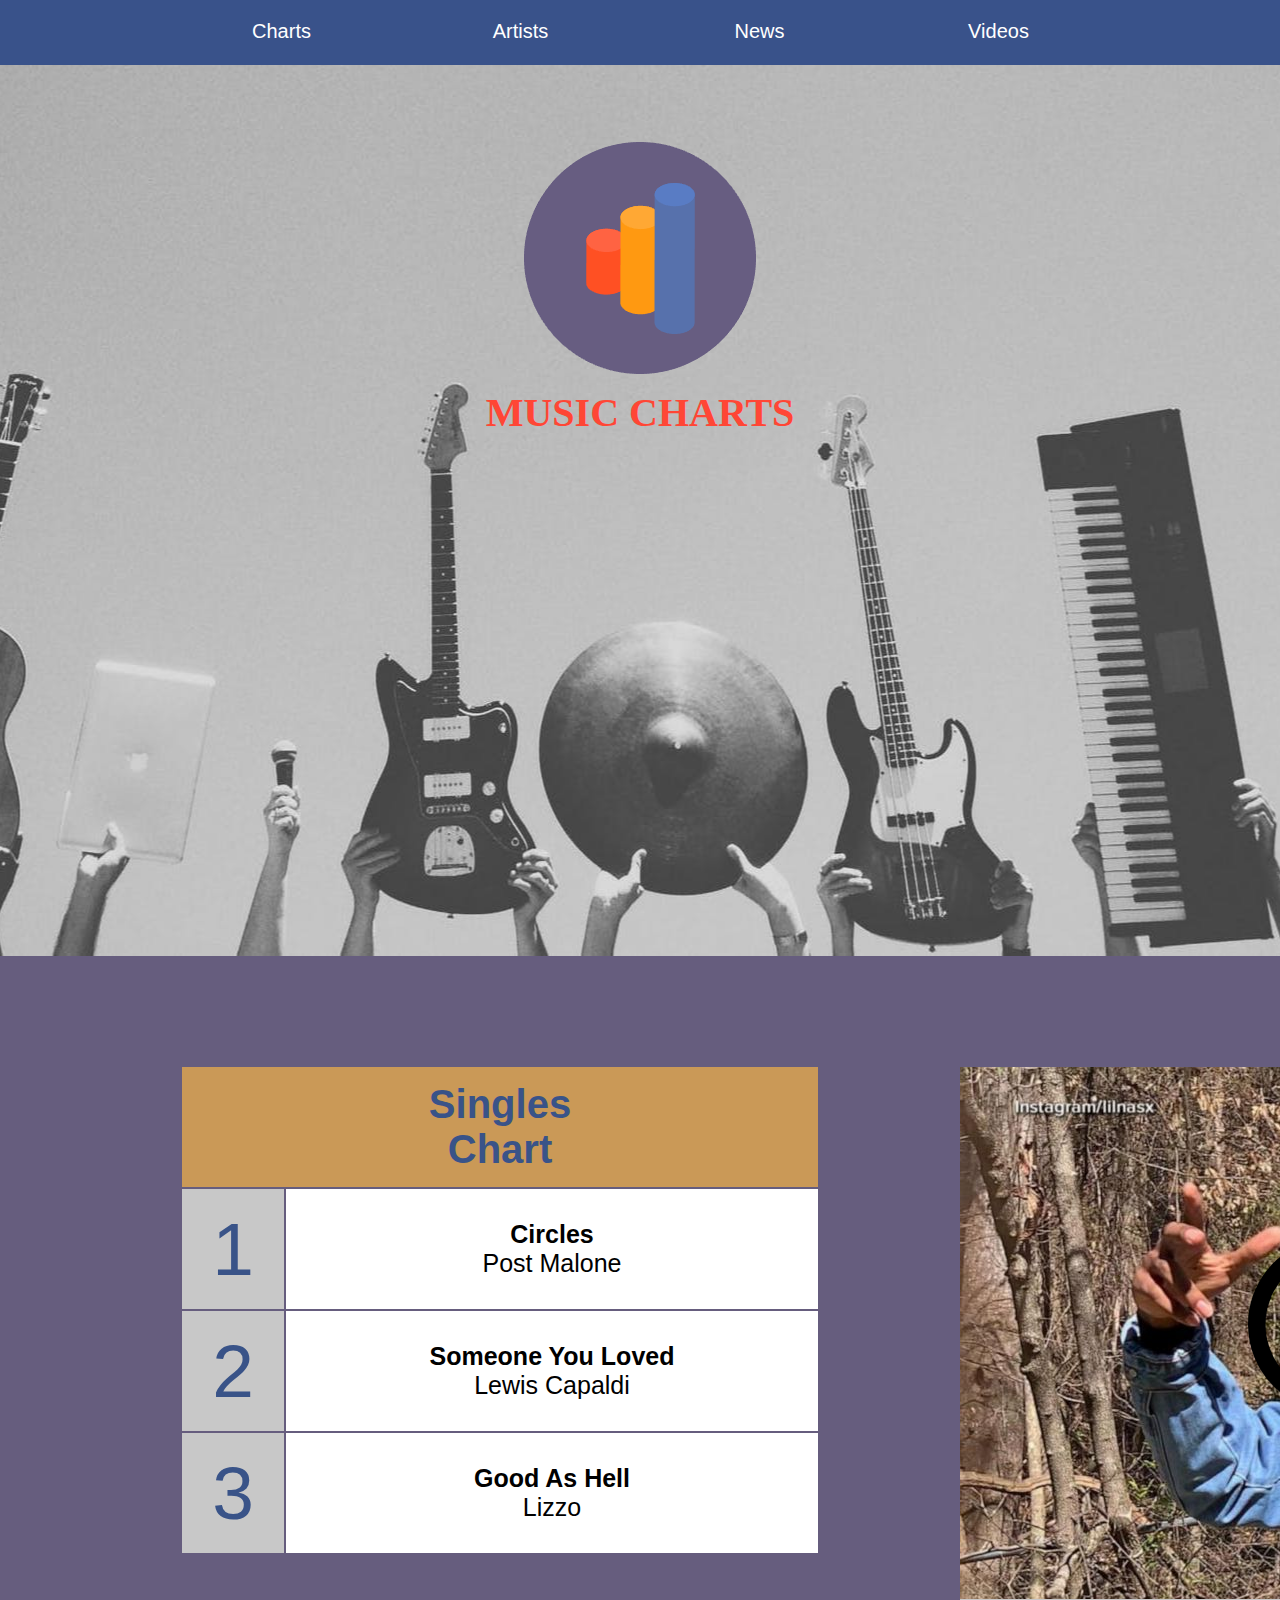
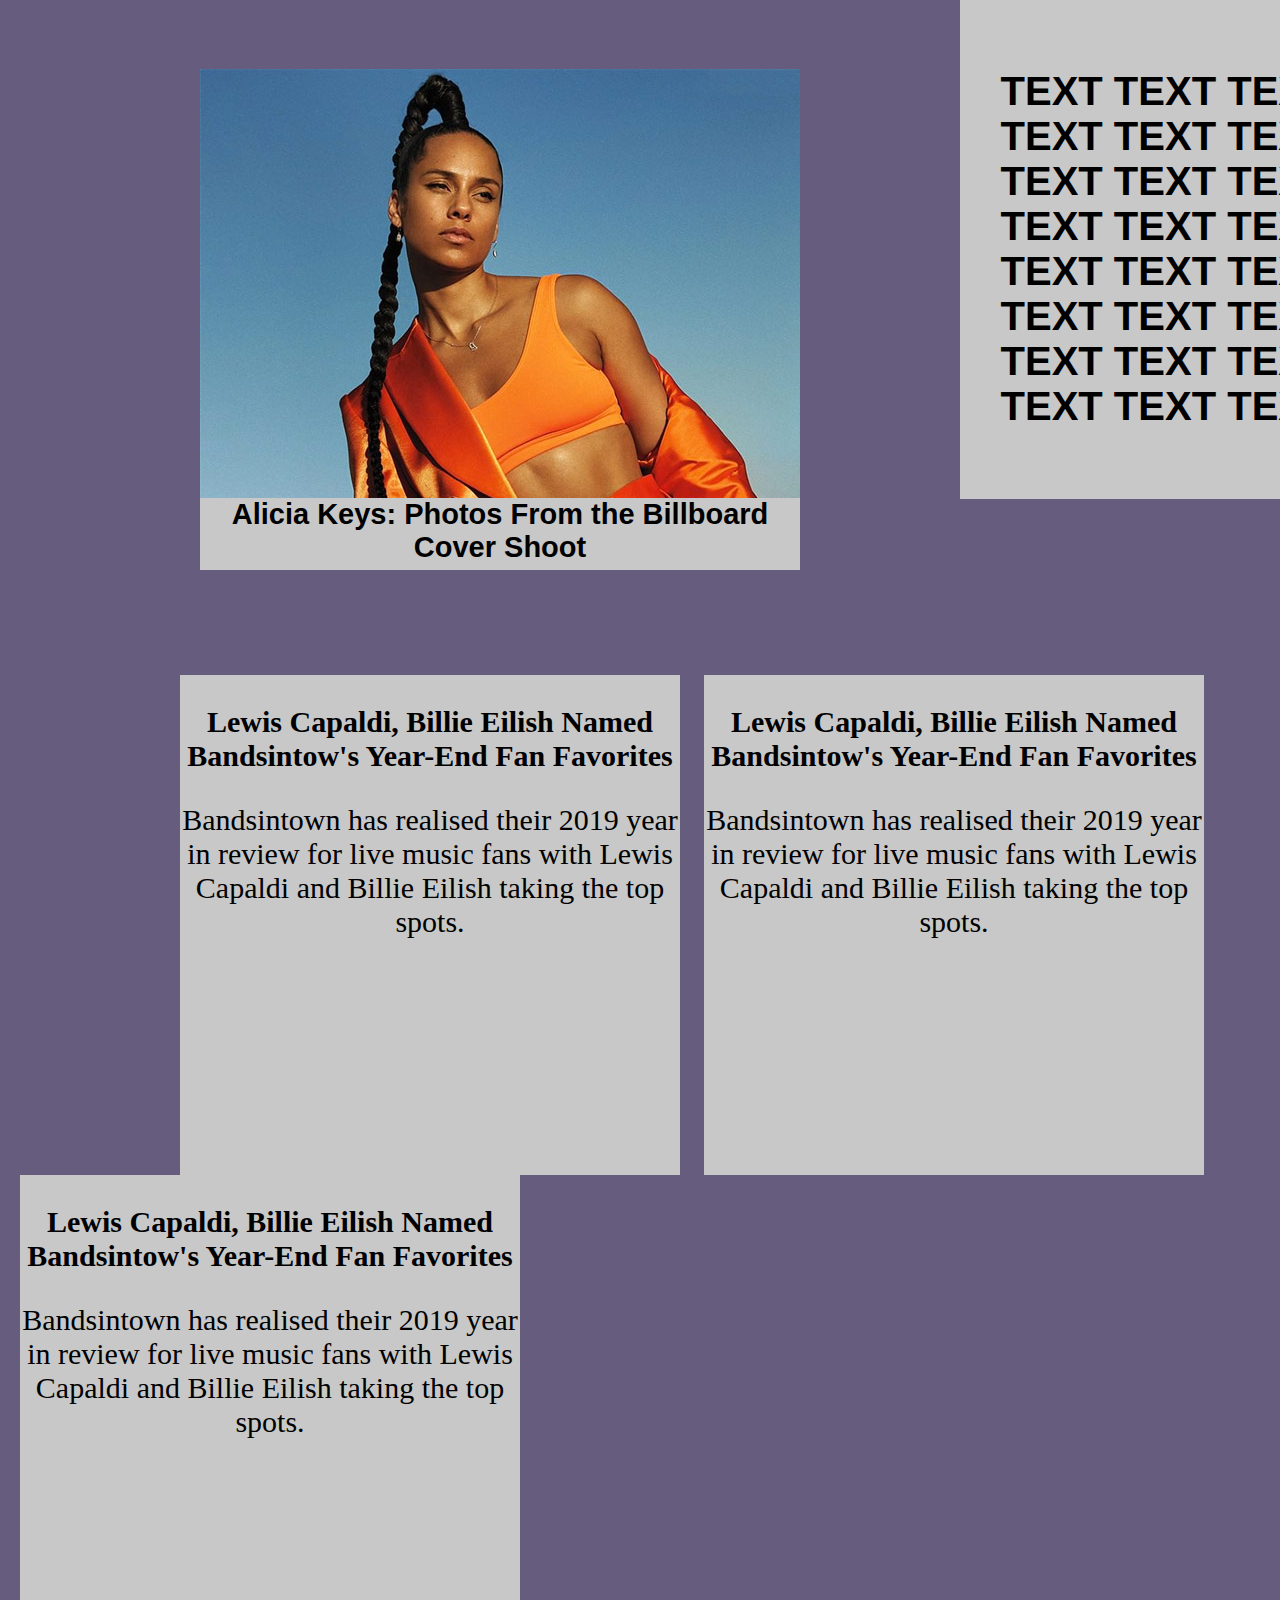
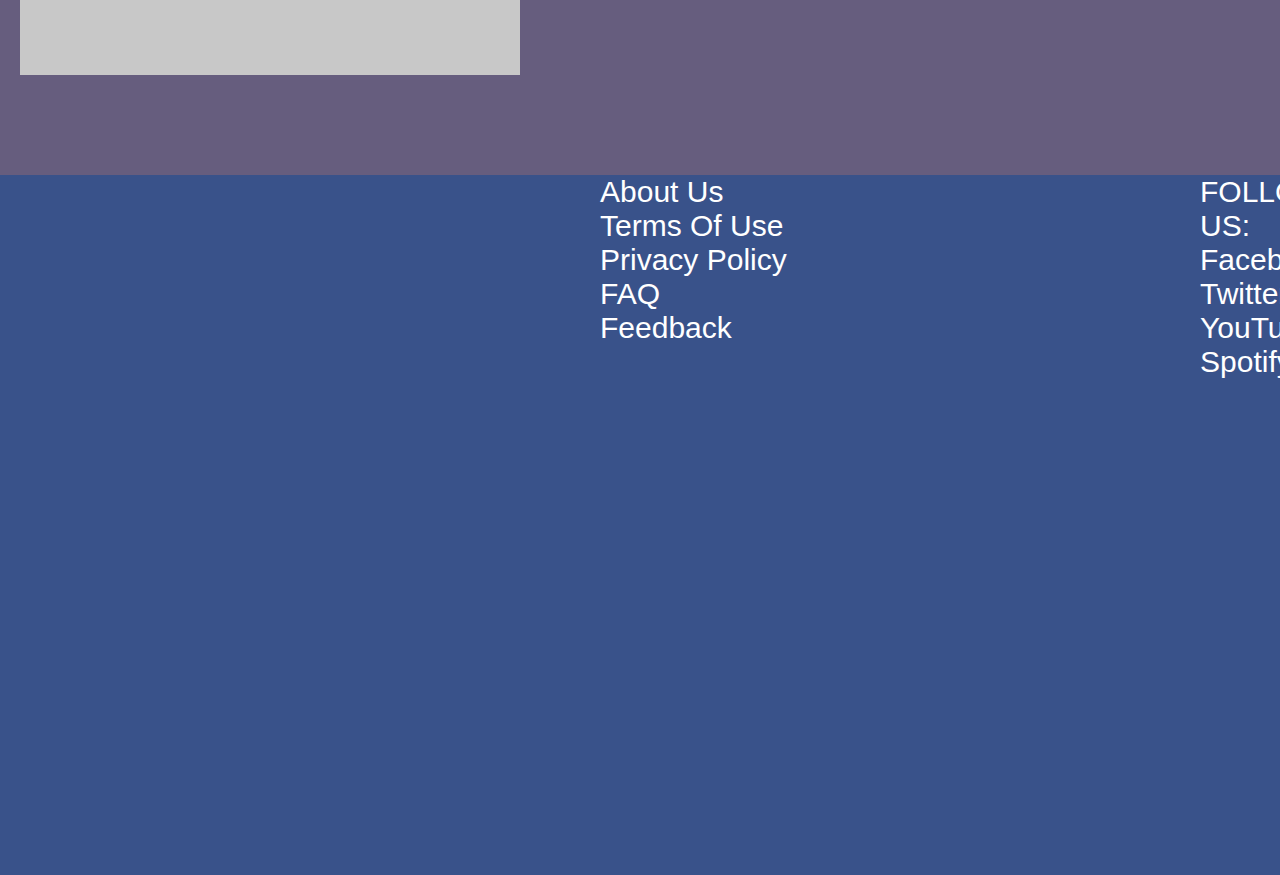
<file: index.html>
<!DOCTYPE html>
<html>
<head>
	<title>Music Charts</title>
	<link rel="stylesheet" type="text/css" href="css/style.css">
</head>
<body>


<section id="menu">
	<header>
		<div class="container">
			<nav>
				<ul>
					<li><a href="charts.html">Charts</a></li>
					<li><a href="artists.html">Artists</a></li>
					<li><a href="#">News</a></li>
					<li><a href="#">Videos</a></li>
				</ul>
			</nav>
		</div>
	</header>
</section>


<section id="hero">
	<div id="hero-backround">
		<a href="index.html"><img src="images/Logo.png"></a>
		<h1>MUSIC CHARTS</h1>
	</div>
</section>


<section id="main">
	
	<table>
	  <tr>
	    <th colspan="2">Singles<br>Chart</th>
	  </tr>
	  <tr>
	    <td class="number">1</td>
	    <td><strong>Circles</strong><br>Post Malone</td>
	  </tr>
	  <tr>
	    <td class="number">2</td>
	    <td><strong>Someone You Loved</strong><br>Lewis Capaldi</td>
	  </tr>
	  <tr>
	    <td class="number">3</td>
	    <td><strong>Good As Hell</strong><br>Lizzo</td>
	  </tr>
	</table>


	<div class="video">
		<img src="images/playbutton.svg" height="175px">
	</div>

	<div class="video-text">
		<p>TEXT TEXT TEXT TEXT TEXT TEXT TEXT TEXT TEXT TEXT TEXT TEXT TEXT TEXT TEXT TEXT TEXT TEXT TEXT TEXT TEXT TEXT TEXT TEXT TEXT TEXT TEXT TEXT TEXT TEXT TEXT TEXT TEXT TEXT TEXT TEXT TEXT TEXT TEXT TEXT TEXT TEXT TEXT TEXT TEXT TEXT TEXT TEXT</p>
	</div>

	<div class="ad">
		
	</div>

	<div class="ad-text">
		<p>Alicia Keys: Photos From the Billboard Cover Shoot</p>
	</div>

		<div class="news-one">
			<p><strong>Lewis Capaldi, Billie Eilish Named Bandsintow's Year-End Fan Favorites</strong></p>
			<p>Bandsintown has realised their 2019 year in review for live music fans with Lewis Capaldi and Billie Eilish taking the top spots.</p>
		</div>

		<div class="news-two">
			<p><strong>Lewis Capaldi, Billie Eilish Named Bandsintow's Year-End Fan Favorites</strong></p>
			<p>Bandsintown has realised their 2019 year in review for live music fans with Lewis Capaldi and Billie Eilish taking the top spots.</p>
		</div>

		<div class="news-three">
			<p><strong>Lewis Capaldi, Billie Eilish Named Bandsintow's Year-End Fan Favorites</strong></p>
			<p>Bandsintown has realised their 2019 year in review for live music fans with Lewis Capaldi and Billie Eilish taking the top spots.</p>
		</div>


</section>

<section id="footer">
	<footer>
		<div class="contact">
			<nav>
				<ul>
					<li><a href="#">About Us</a></li>
					<li><a href="#">Terms Of Use</a></li>
					<li><a href="#">Privacy Policy</a></li>
					<li><a href="#">FAQ</a></li>
					<li><a href="#">Feedback</a></li>
				</ul>
			</nav>
			
		</div>

		<div class="follow">
			<nav>
				<ul>
					<li>FOLLOW US:</li>
					<li><a href="#">Facebook</a></li>
					<li><a href="#">Twitter</a></li>
					<li><a href="#">YouTube</a></li>
					<li><a href="#">Spotify</a></li>
				</ul>
			</nav>
			
		</div>


	</footer>

</section>








</body>
</html>
</file>
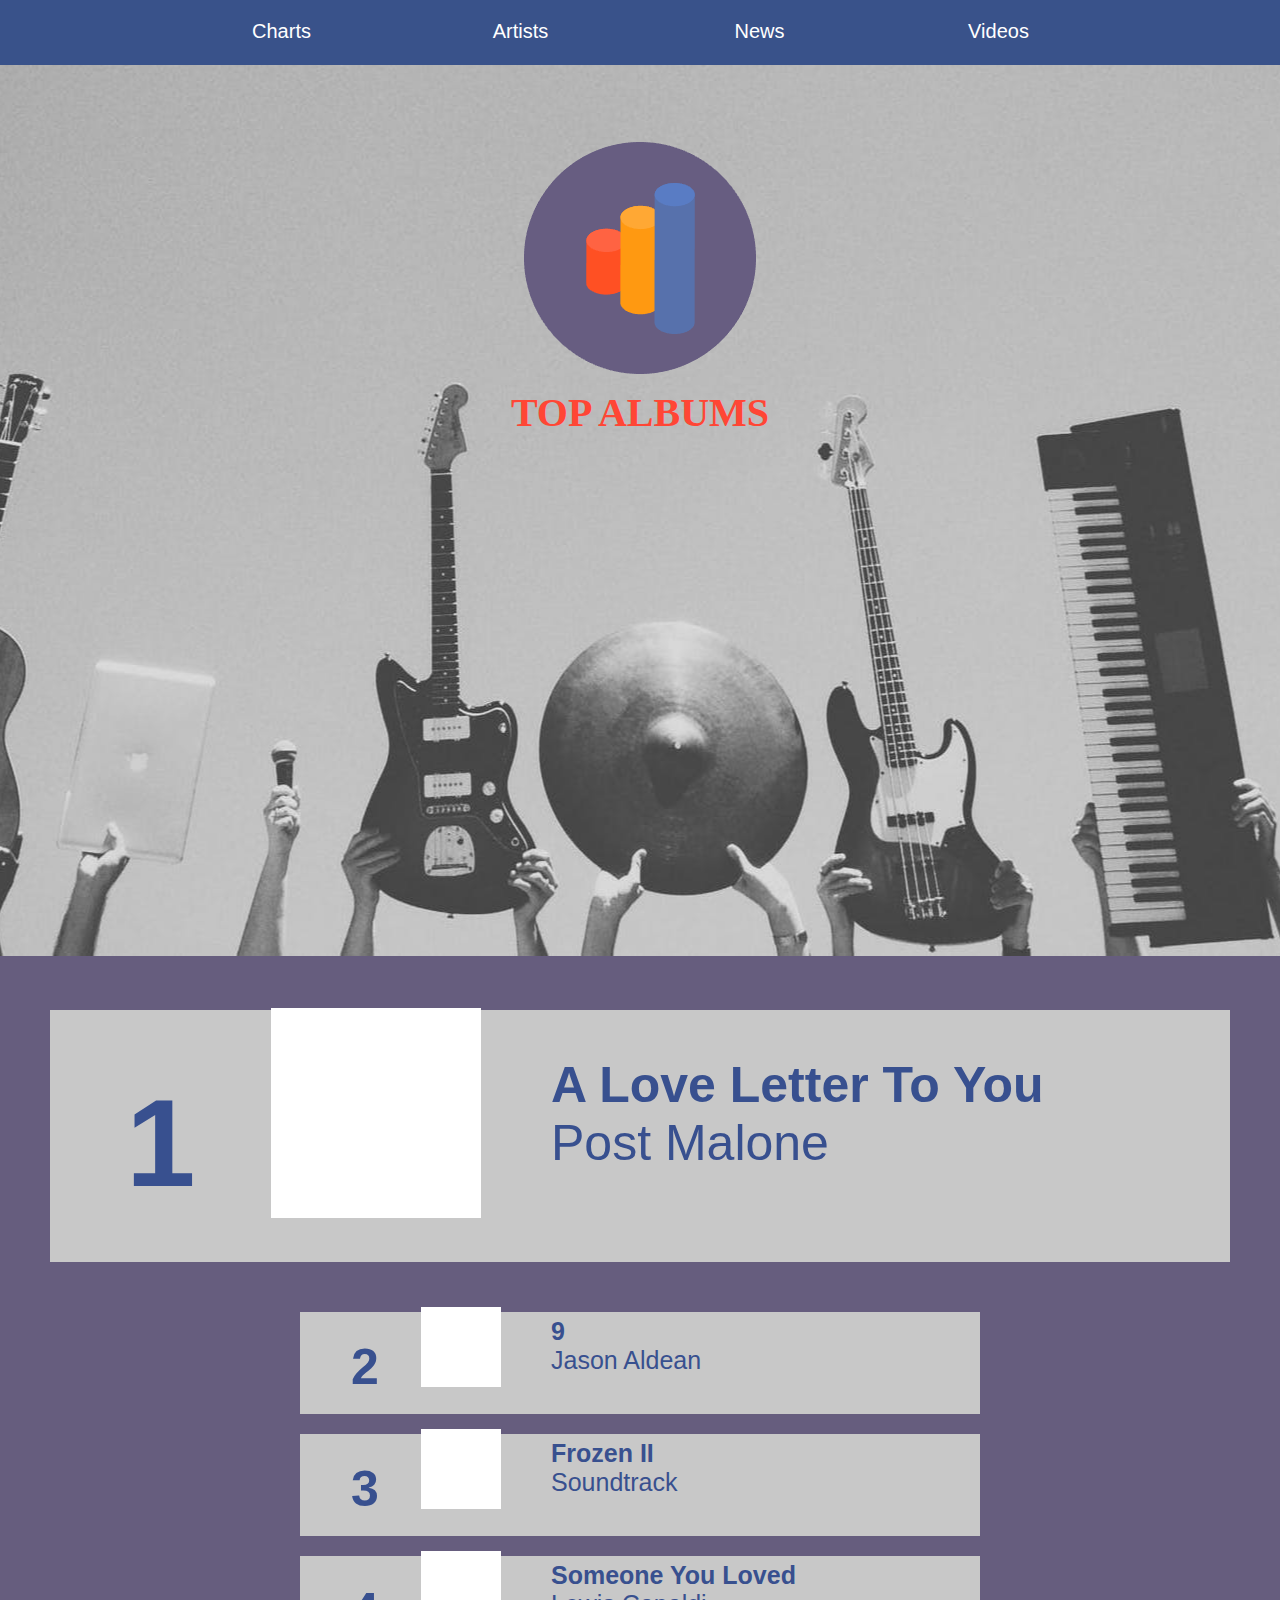
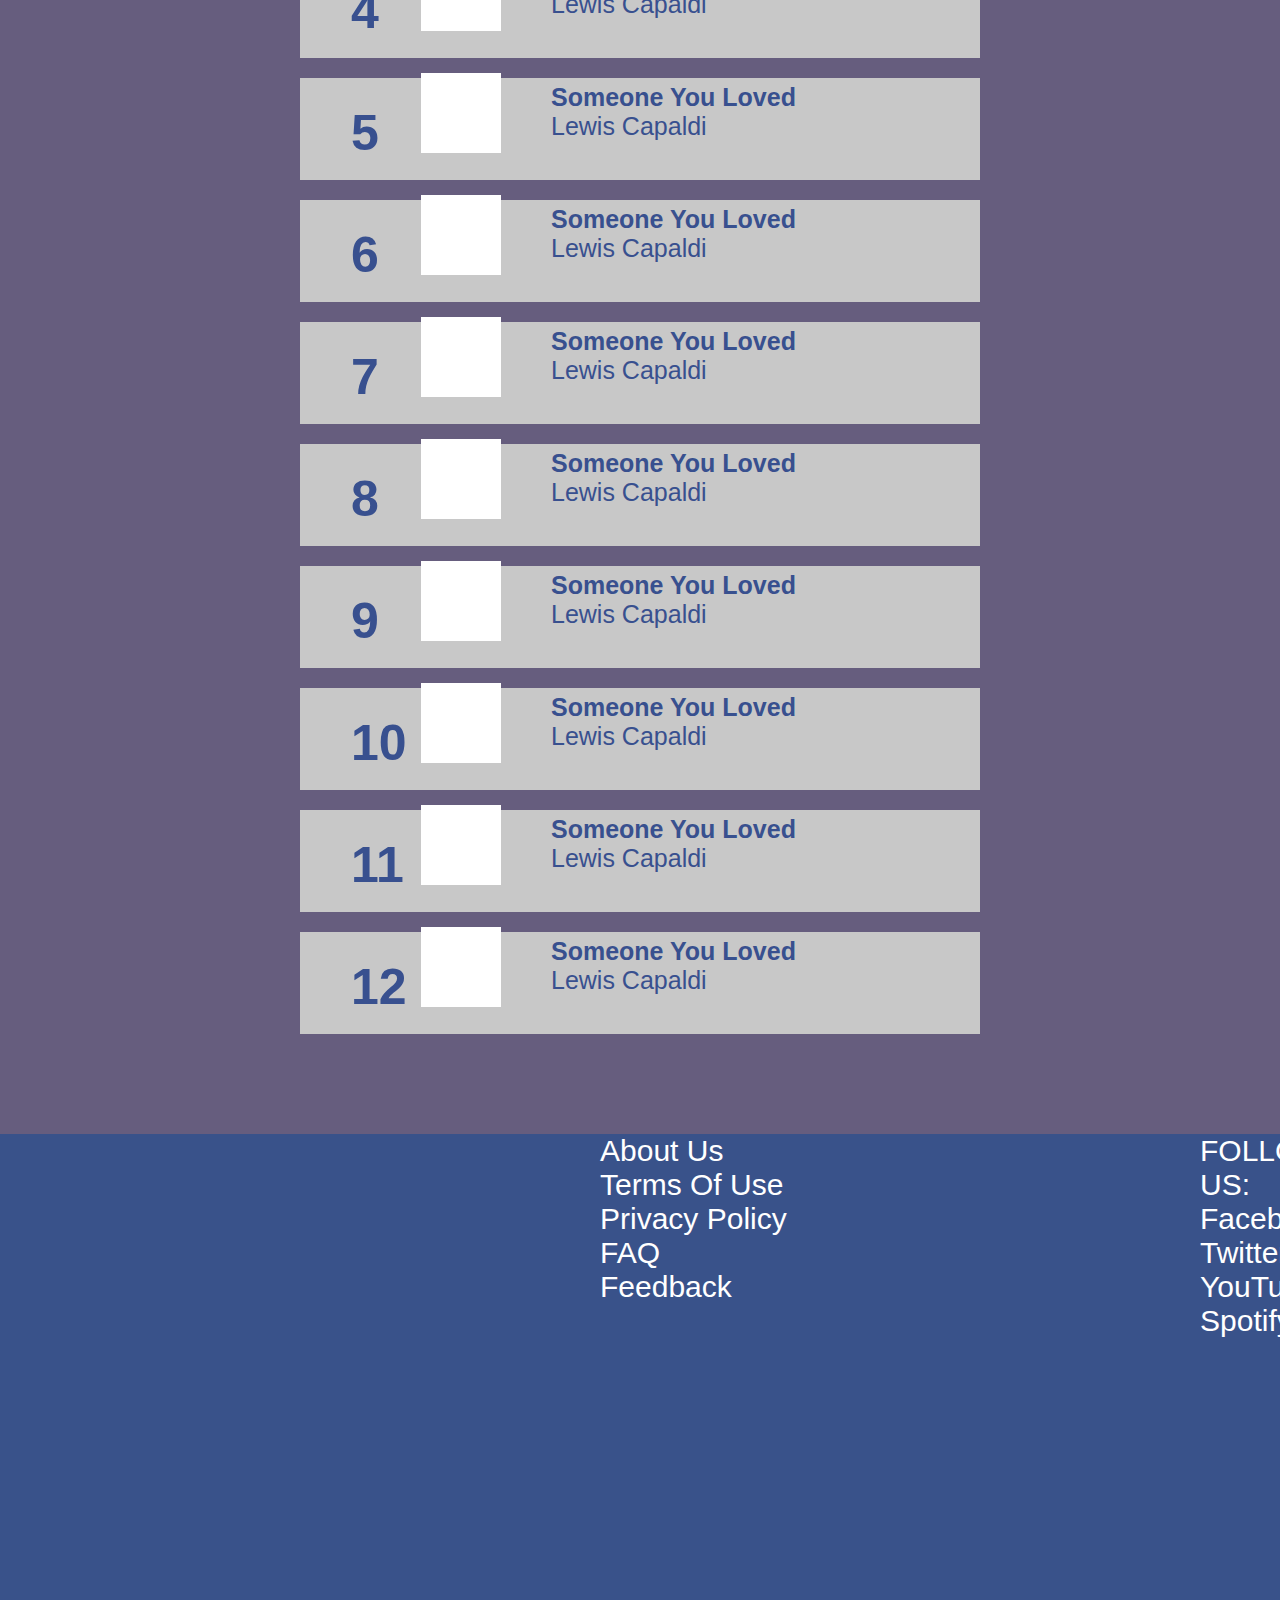
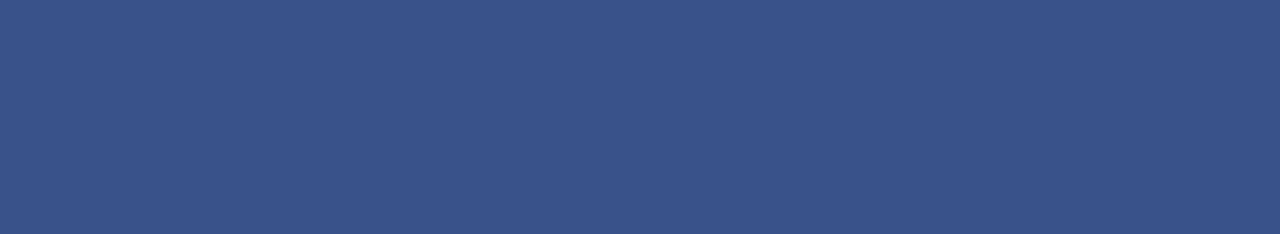
<file: albumschart.html>
<!DOCTYPE html>
<html>
<head>
	<title>Top Albums</title>
	<link rel="stylesheet" type="text/css" href="css/style.css">
</head>
<body>


<section id="menu">
	<header>
		<div class="container">
			<nav>
				<ul>
					<li><a href="charts.html">Charts</a></li>
					<li><a href="artists.html">Artists</a></li>
					<li><a href="#">News</a></li>
					<li><a href="#">Videos</a></li>
				</ul>
			</nav>
		</div>
	</header>
</section>


<section id="hero">
	<div id="hero-backround">
		<a href="index.html"><img src="images/Logo.png"></a>
		<h1>TOP ALBUMS</h1>
	</div>
</section>

<section id="singleone">
	<div class="topone">
		<h1>1</h1>
	<div class="singlesimg"></div>
	<div class="emptyone">
		<p><strong>A Love Letter To You</strong><br>Post Malone</p>

	</div>
	</div>

	<section id="therest">
		<div class="secondone">
			<h1>2</h1>
		<div class="singleimg1"></div>
		<div class="emptyone1">
			<p><strong>9</strong><br>Jason Aldean</p>
		</div>



		</div>

			<div class="secondone">
			<h1>3</h1>
		<div class="singleimg1"></div>
		<div class="emptyone1">
			<p><strong>Frozen II</strong><br>Soundtrack</p>
		</div>



		</div>

			<div class="secondone">
			<h1>4</h1>
		<div class="singleimg1"></div>
		<div class="emptyone1">
			<p><strong>Someone You Loved</strong><br>Lewis Capaldi</p>
		</div>



		</div>

			<div class="secondone">
			<h1>5</h1>
		<div class="singleimg1"></div>
		<div class="emptyone1">
			<p><strong>Someone You Loved</strong><br>Lewis Capaldi</p>
		</div>



		</div>

			<div class="secondone">
			<h1>6</h1>
		<div class="singleimg1"></div>
		<div class="emptyone1">
			<p><strong>Someone You Loved</strong><br>Lewis Capaldi</p>
		</div>



		</div>

			<div class="secondone">
			<h1>7</h1>
		<div class="singleimg1"></div>
		<div class="emptyone1">
			<p><strong>Someone You Loved</strong><br>Lewis Capaldi</p>
		</div>



		</div>

			<div class="secondone">
			<h1>8</h1>
		<div class="singleimg1"></div>
		<div class="emptyone1">
			<p><strong>Someone You Loved</strong><br>Lewis Capaldi</p>
		</div>



		</div>

			<div class="secondone">
			<h1>9</h1>
		<div class="singleimg1"></div>
		<div class="emptyone1">
			<p><strong>Someone You Loved</strong><br>Lewis Capaldi</p>
		</div>



		</div>

			<div class="secondone">
			<h1>10</h1>
		<div class="singleimg1"></div>
		<div class="emptyone1">
			<p><strong>Someone You Loved</strong><br>Lewis Capaldi</p>
		</div>



		</div>

			<div class="secondone">
			<h1>11</h1>
		<div class="singleimg1"></div>
		<div class="emptyone1">
			<p><strong>Someone You Loved</strong><br>Lewis Capaldi</p>
		</div>



		</div>

			<div class="secondone">
			<h1>12</h1>
		<div class="singleimg1"></div>
		<div class="emptyone1">
			<p><strong>Someone You Loved</strong><br>Lewis Capaldi</p>
		</div>



		</div>






	</section>


	


</section>





<section id="footer">
	<footer>
		<div class="contact">
			<nav>
				<ul>
					<li><a href="#">About Us</a></li>
					<li><a href="#">Terms Of Use</a></li>
					<li><a href="#">Privacy Policy</a></li>
					<li><a href="#">FAQ</a></li>
					<li><a href="#">Feedback</a></li>
				</ul>
			</nav>
			
		</div>

		<div class="follow">
			<nav>
				<ul>
					<li>FOLLOW US:</li>
					<li><a href="#">Facebook</a></li>
					<li><a href="#">Twitter</a></li>
					<li><a href="#">YouTube</a></li>
					<li><a href="#">Spotify</a></li>
				</ul>
			</nav>
			
		</div>


	</footer>

</section>








</body>
</html>
</file>
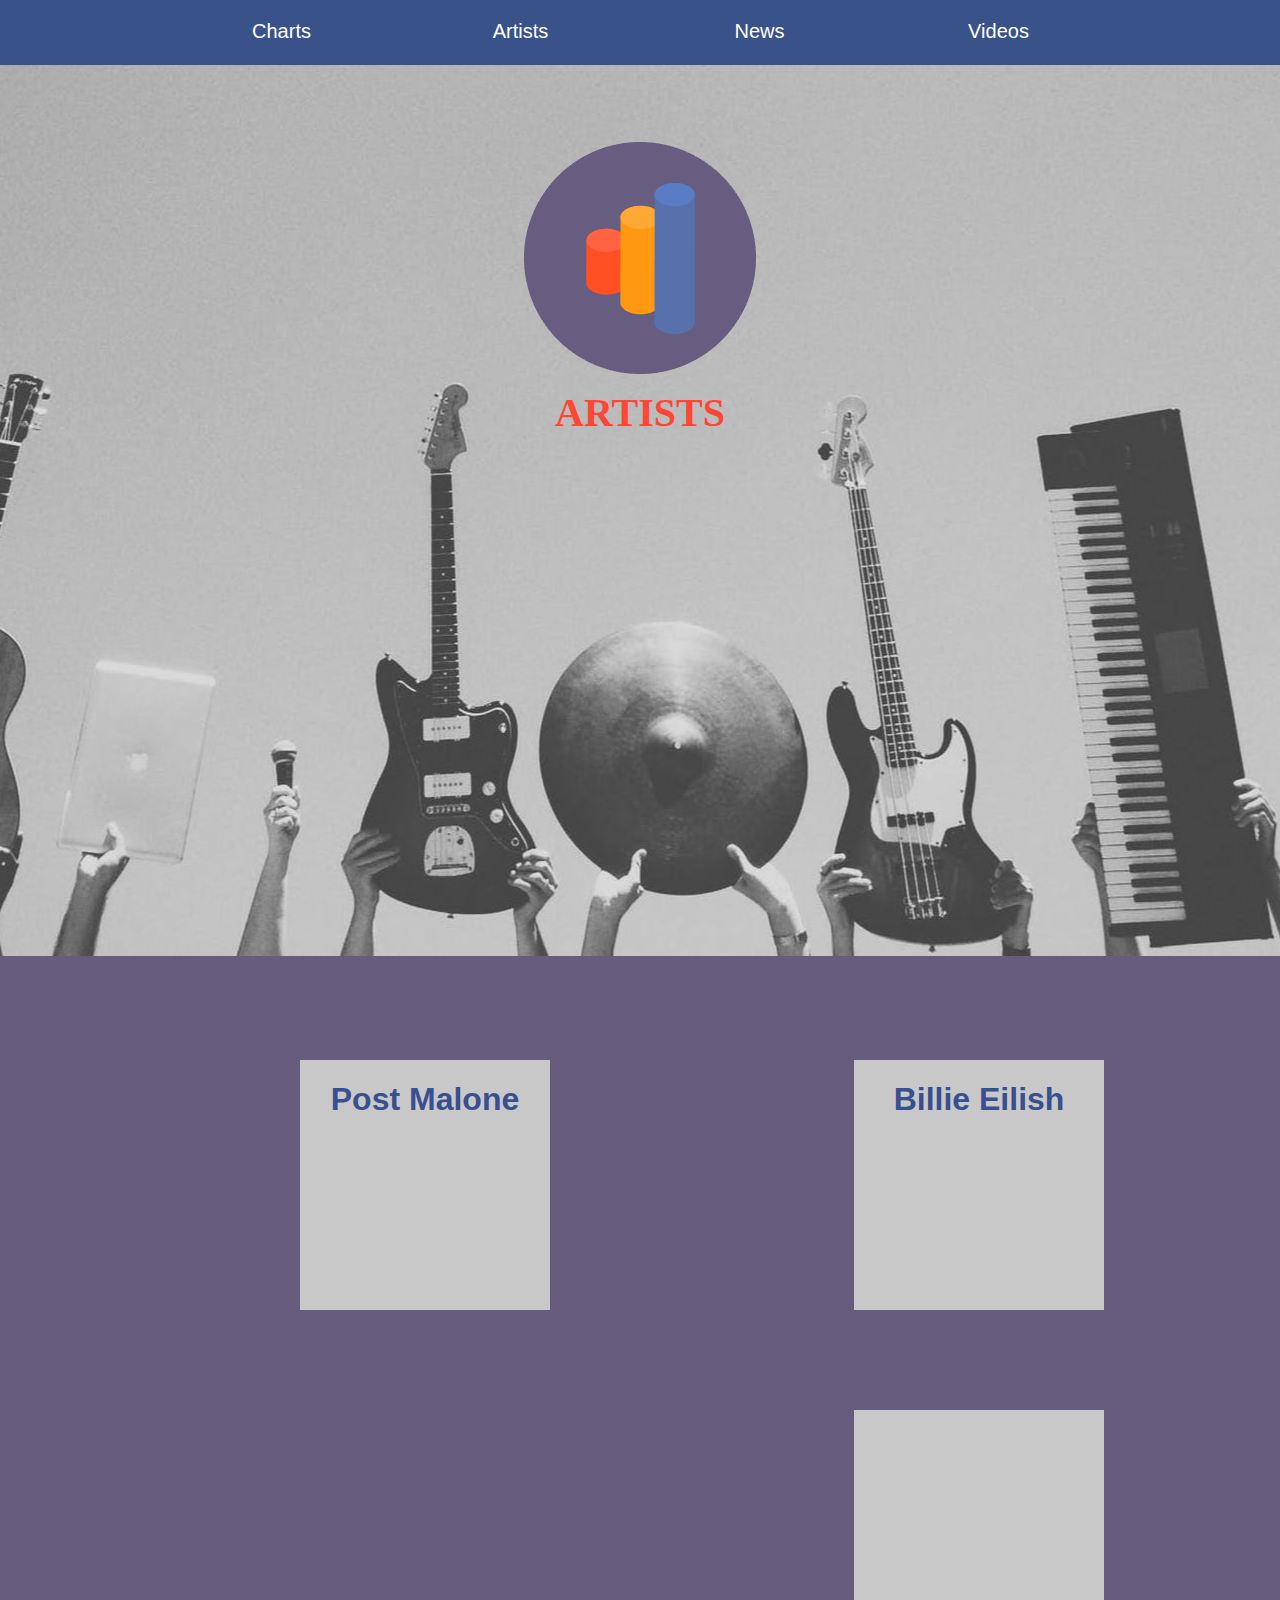
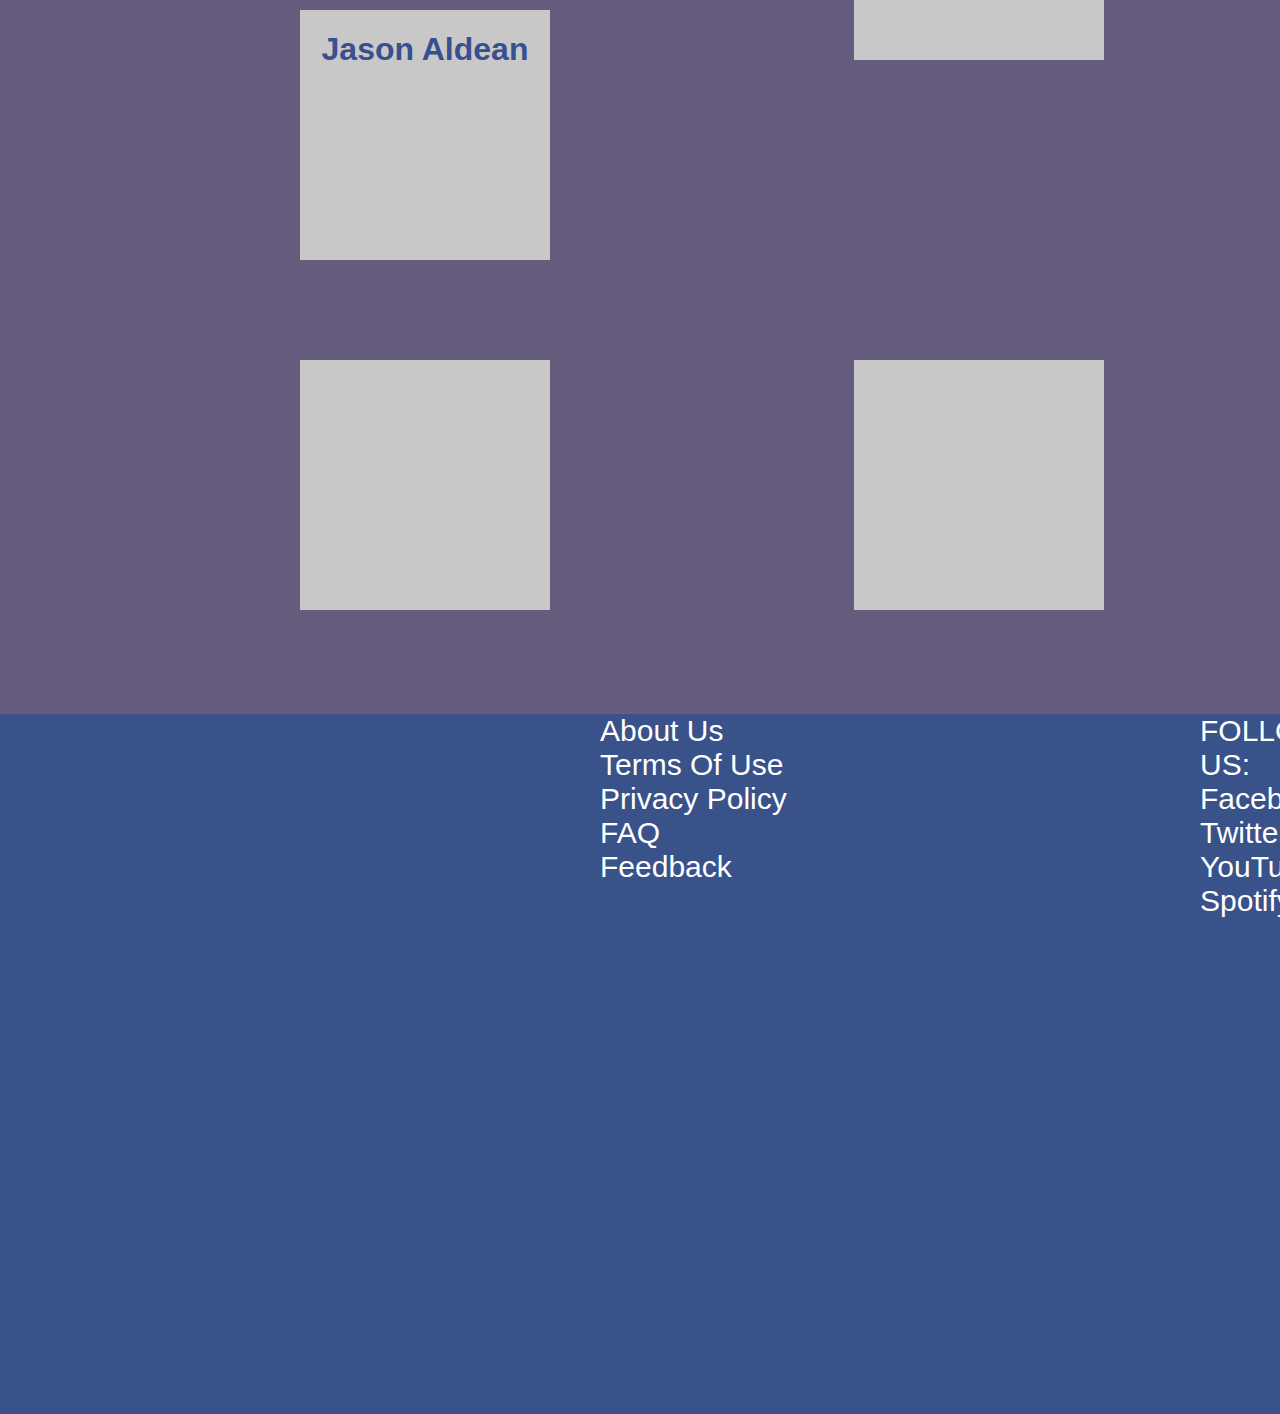
<file: artists.html>
<!DOCTYPE html>
<html>
<head>
	<title>Artists</title>
	<link rel="stylesheet" type="text/css" href="css/style.css">
</head>
<body>


<section id="menu">
	<header>
		<div class="container">
			<nav>
				<ul>
					<li><a href="charts.html">Charts</a></li>
					<li><a href="artists.html">Artists</a></li>
					<li><a href="#">News</a></li>
					<li><a href="#">Videos</a></li>
				</ul>
			</nav>
		</div>
	</header>
</section>


<section id="hero">
	<div id="hero-backround">
		<a href="index.html"><img src="images/Logo.png"></a>
		<h1>ARTISTS</h1>
	</div>
</section>

<section id="artistimg">
	
	<div class="artist1">
		<h1>Post Malone</h1>
	</div>

	<div class="artist2">
		<h1>Billie Eilish</h1>
	</div>

	<div class="artist3">
		<h1>Jason Aldean</h1>
	</div>

	<div class="artist4">
		<h1></h1>
	</div>

	<div class="artist5">
		<h1></h1>
	</div>

	<div class="artist6">
		<h1></h1>
	</div>





</section>




<section id="footer">
	<footer>
		<div class="contact">
			<nav>
				<ul>
					<li><a href="#">About Us</a></li>
					<li><a href="#">Terms Of Use</a></li>
					<li><a href="#">Privacy Policy</a></li>
					<li><a href="#">FAQ</a></li>
					<li><a href="#">Feedback</a></li>
				</ul>
			</nav>
			
		</div>

		<div class="follow">
			<nav>
				<ul>
					<li>FOLLOW US:</li>
					<li><a href="#">Facebook</a></li>
					<li><a href="#">Twitter</a></li>
					<li><a href="#">YouTube</a></li>
					<li><a href="#">Spotify</a></li>
				</ul>
			</nav>
			
		</div>


	</footer>

</section>








</body>
</html>
</file>
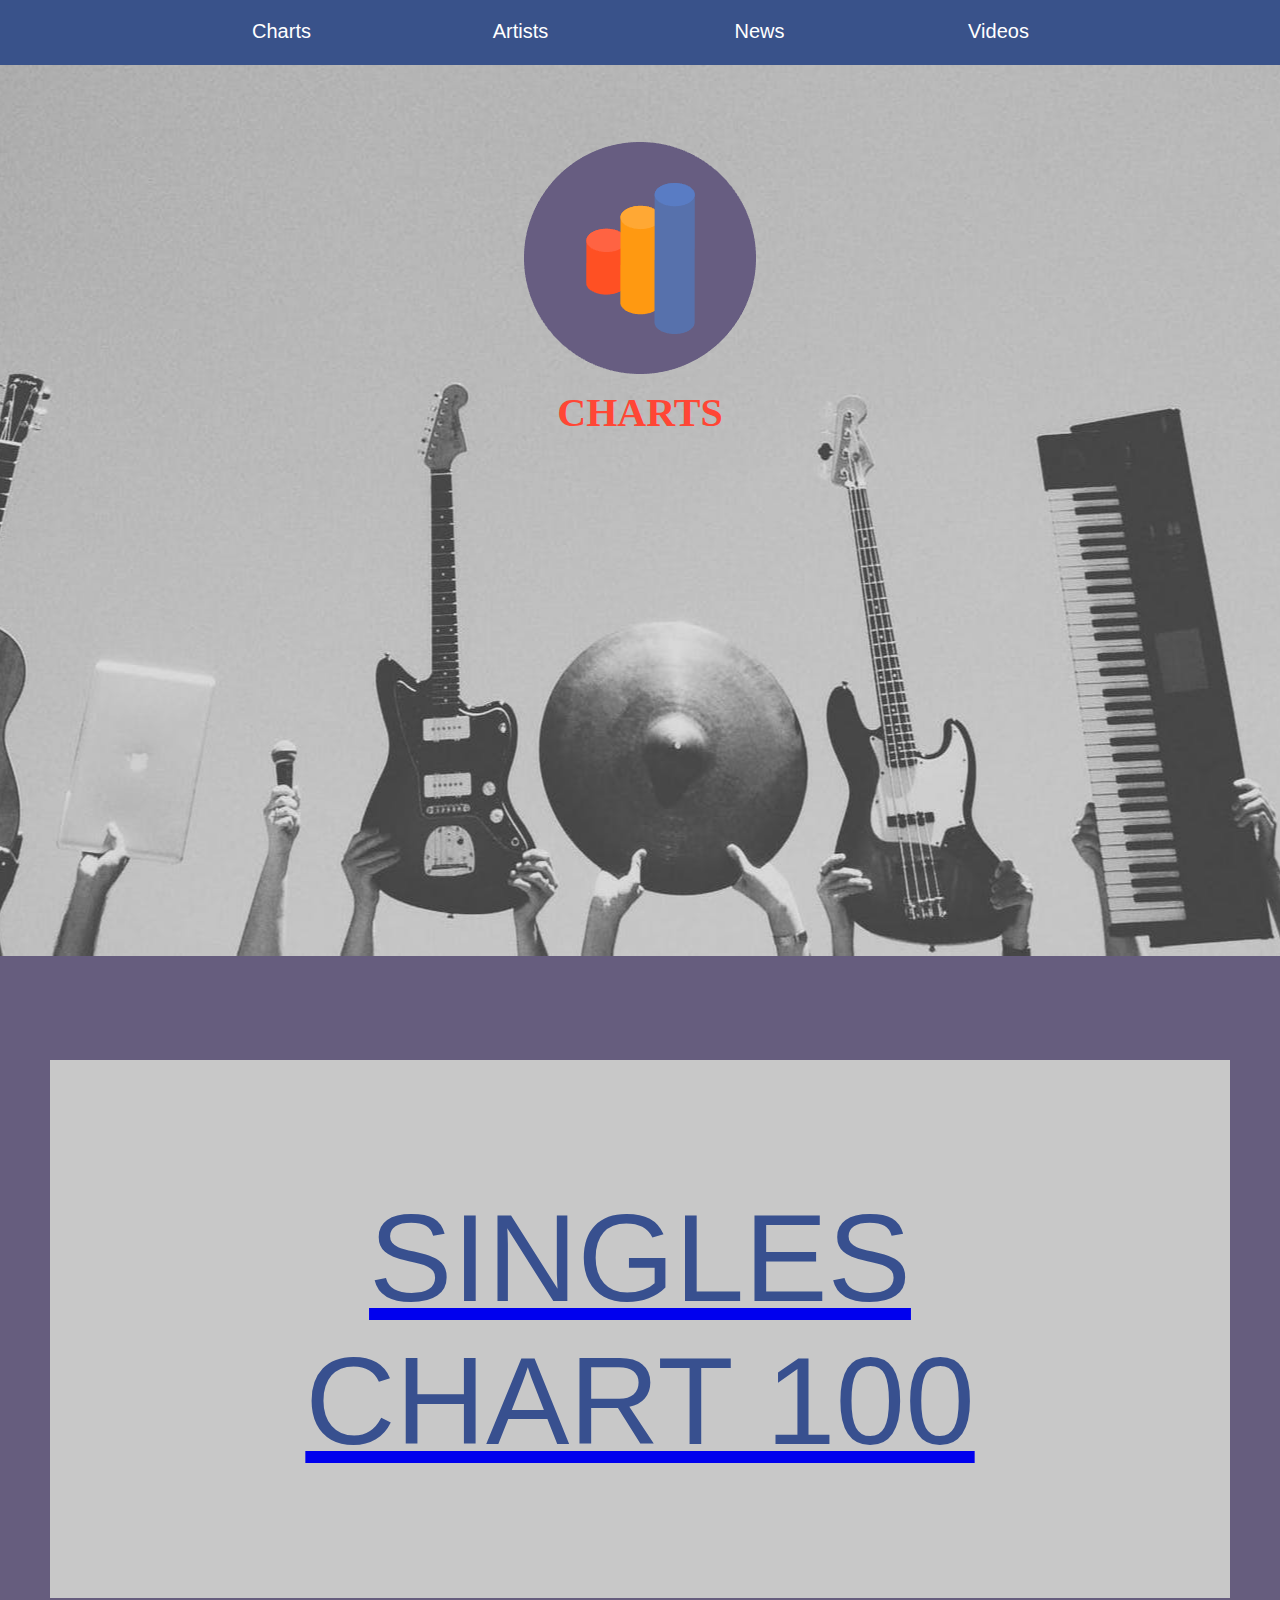
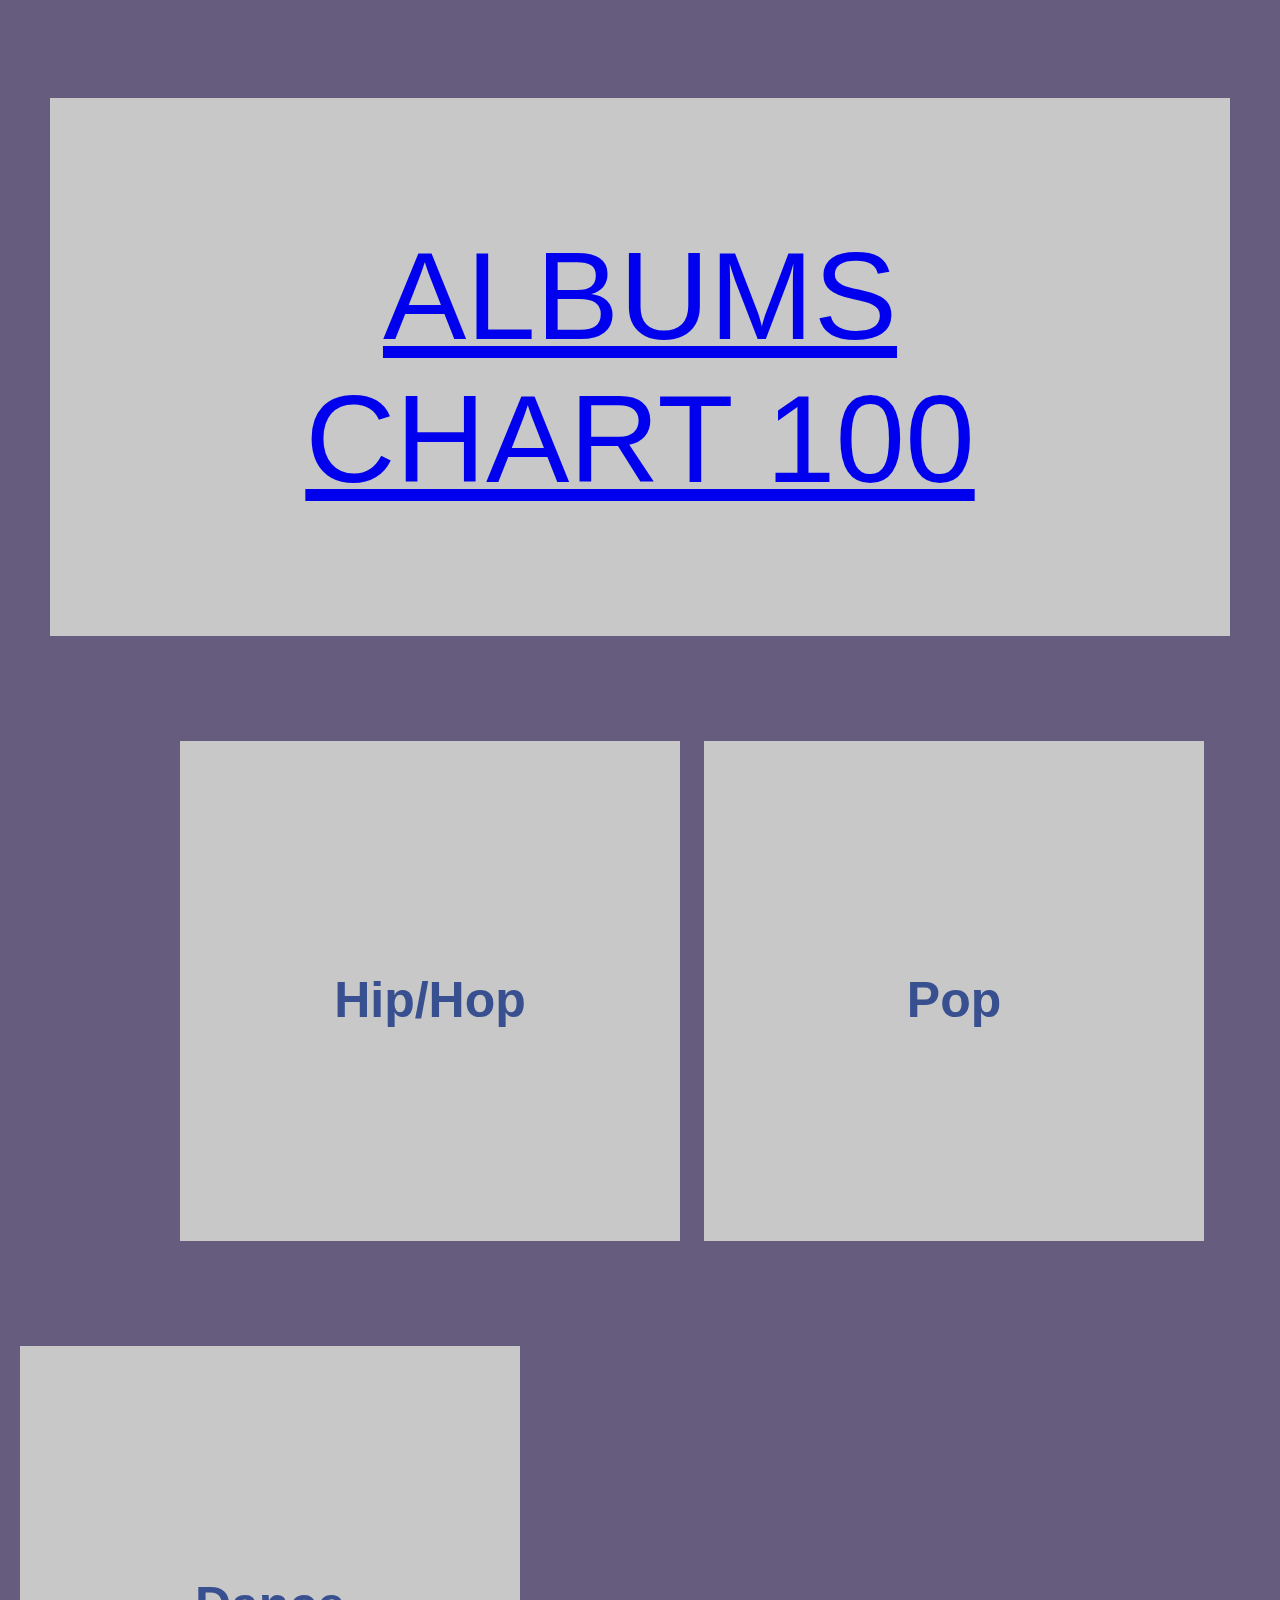
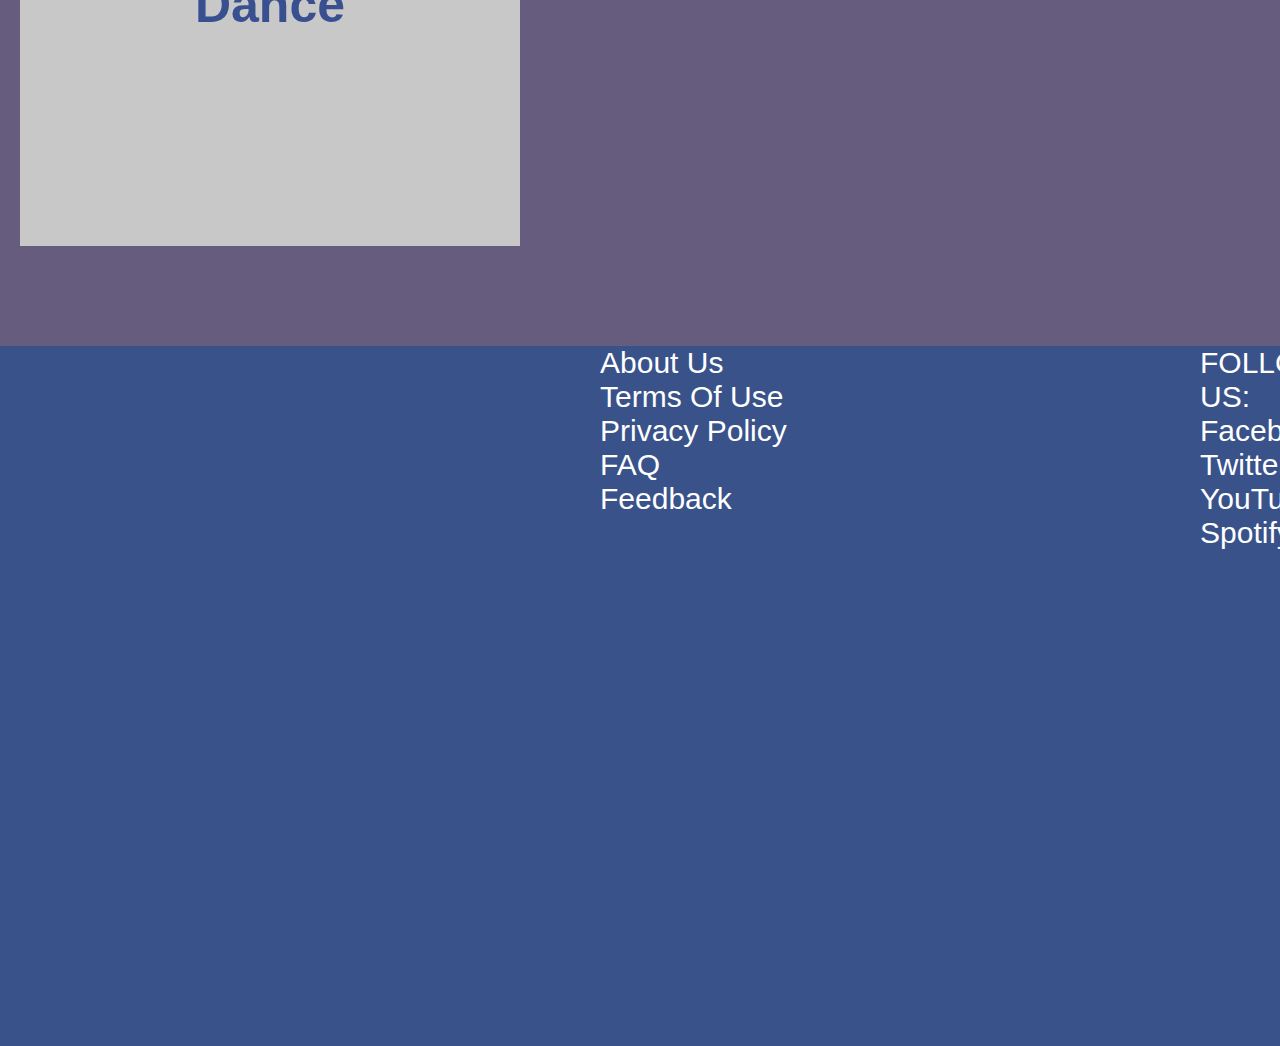
<file: charts.html>
<!DOCTYPE html>
<html>
<head>
	<title>Charts</title>
	<link rel="stylesheet" type="text/css" href="css/style.css">
</head>
<body>


<section id="menu">
	<header>
		<div class="container">
			<nav>
				<ul>
					<li><a href="charts.html">Charts</a></li>
					<li><a href="artists.html">Artists</a></li>
					<li><a href="#">News</a></li>
					<li><a href="#">Videos</a></li>
				</ul>
			</nav>
		</div>
	</header>
</section>


<section id="hero">
	<div id="hero-backround">
		<a href="index.html"><img src="images/Logo.png"></a>
		<h1>CHARTS</h1>
	</div>
</section>

<section id="maincharts">
	<a href="singleschart.html">
	<div class="singleschart">
		<p>SINGLES<br>CHART 100</p>
	</div>
	</a>
	
	<div class="albumschart">
	<a href="albumschart.html">
		<p>ALBUMS<br>CHART 100</p>
	</a>
	</div>

<section id="genre">

	<div class="genreone">
		<h1>Hip/Hop</h1>
	</div>

	<div class="genretwo">
		<h1>Pop</h1>
	</div>

	<div class="genrethree">
		<h1>Dance</h1>
	</div>

</section>


</section>



</section>

<section id="footer">
	<footer>
		<div class="contact">
			<nav>
				<ul>
					<li><a href="#">About Us</a></li>
					<li><a href="#">Terms Of Use</a></li>
					<li><a href="#">Privacy Policy</a></li>
					<li><a href="#">FAQ</a></li>
					<li><a href="#">Feedback</a></li>
				</ul>
			</nav>
			
		</div>

		<div class="follow">
			<nav>
				<ul>
					<li>FOLLOW US:</li>
					<li><a href="#">Facebook</a></li>
					<li><a href="#">Twitter</a></li>
					<li><a href="#">YouTube</a></li>
					<li><a href="#">Spotify</a></li>
				</ul>
			</nav>
			
		</div>


	</footer>

</section>








</body>
</html>
</file>
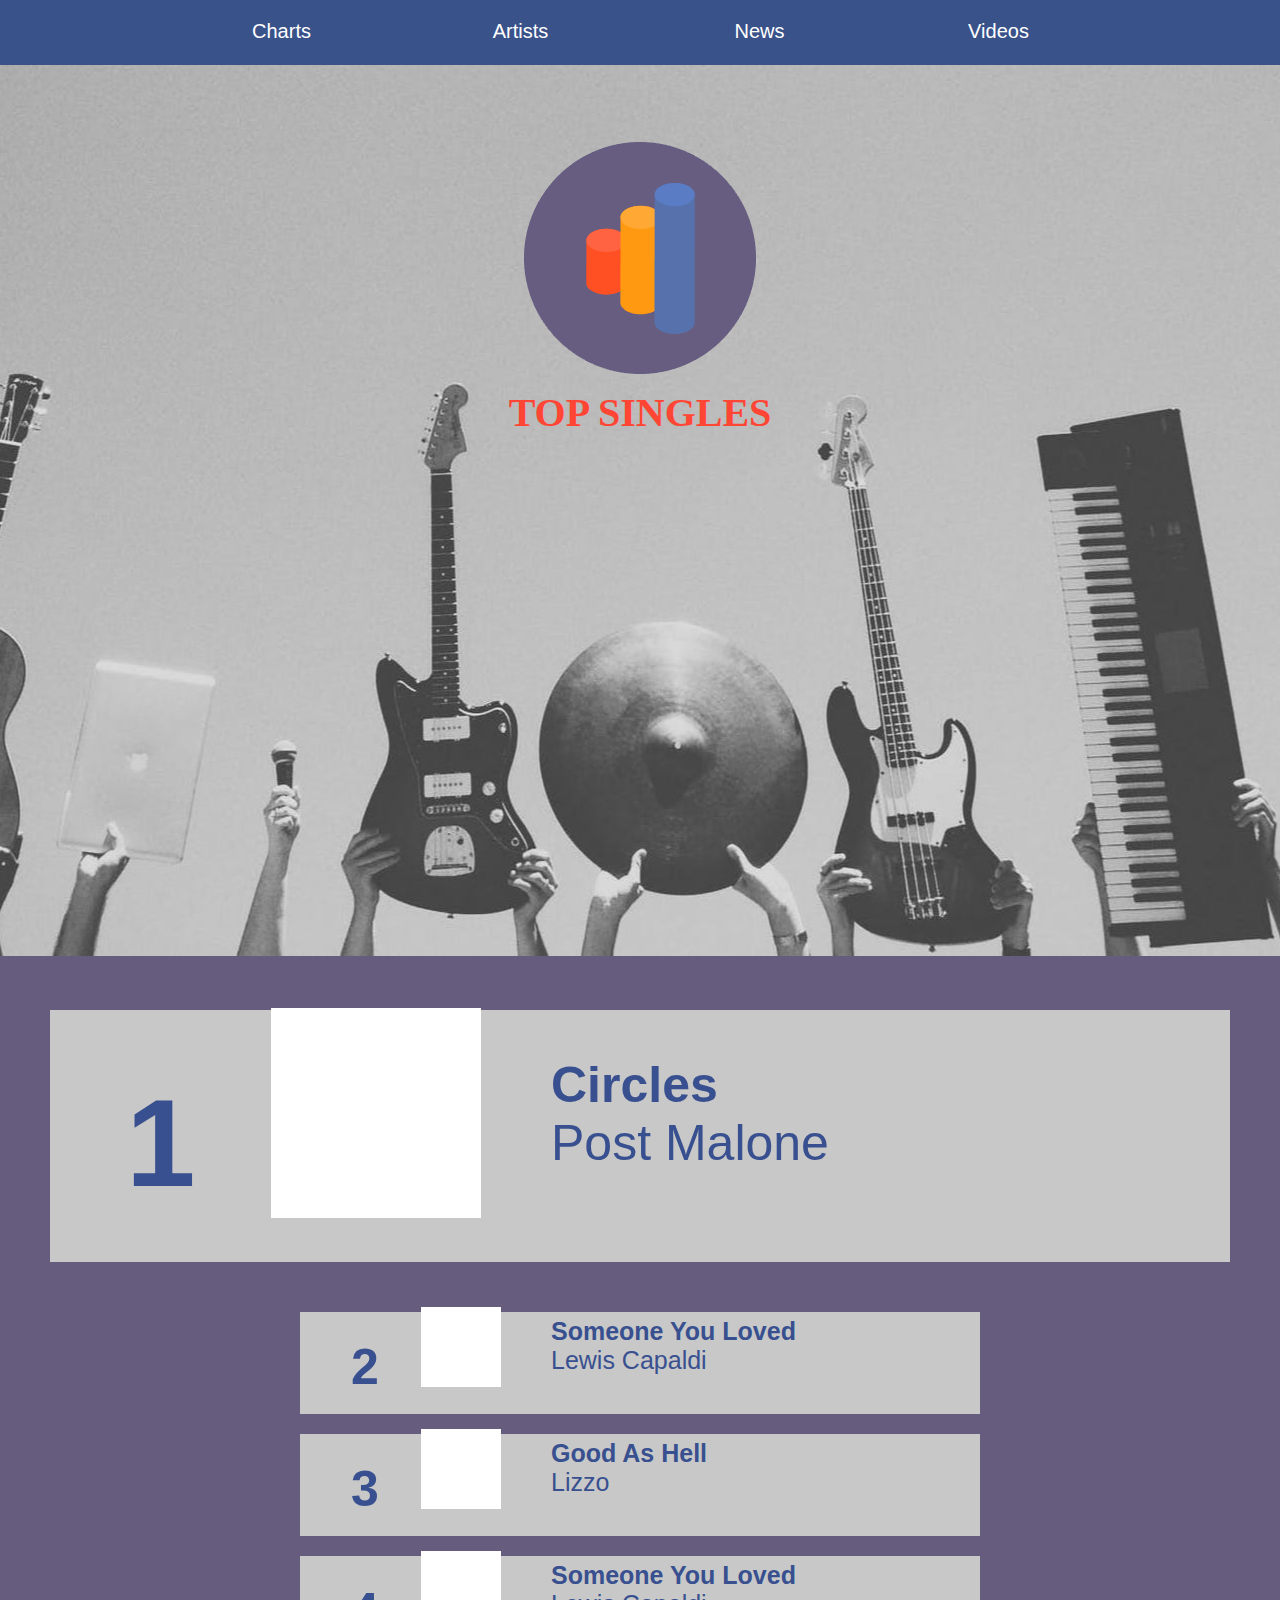
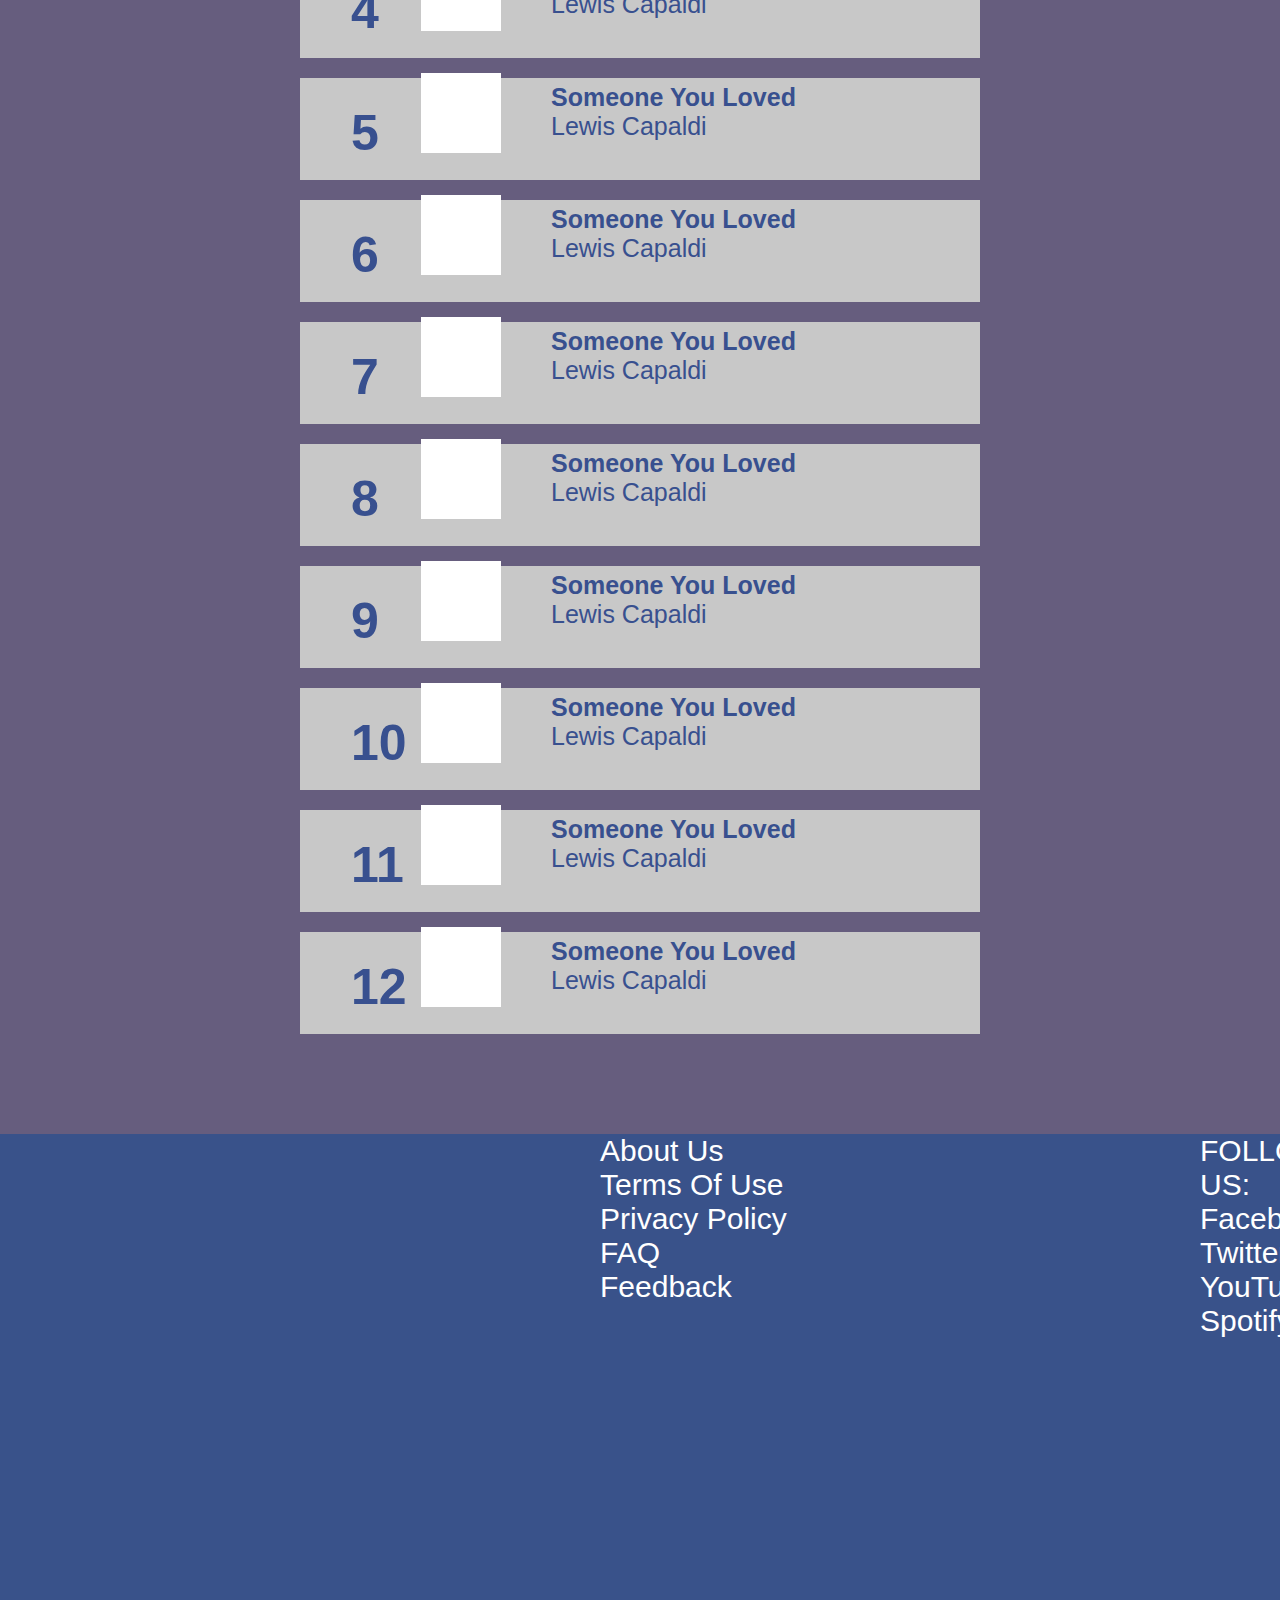
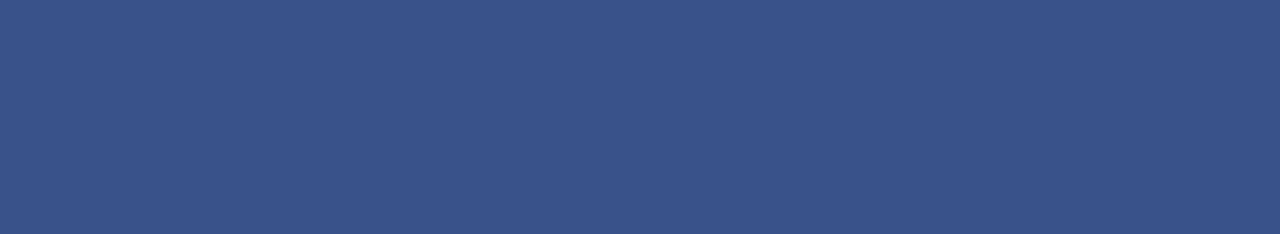
<file: singleschart.html>
<!DOCTYPE html>
<html>
<head>
	<title>Top Singles</title>
	<link rel="stylesheet" type="text/css" href="css/style.css">
</head>
<body>


<section id="menu">
	<header>
		<div class="container">
			<nav>
				<ul>
					<li><a href="charts.html">Charts</a></li>
					<li><a href="artists.html">Artists</a></li>
					<li><a href="#">News</a></li>
					<li><a href="#">Videos</a></li>
				</ul>
			</nav>
		</div>
	</header>
</section>


<section id="hero">
	<div id="hero-backround">
		<a href="index.html"><img src="images/Logo.png"></a>
		<h1>TOP SINGLES</h1>
	</div>
</section>

<section id="singleone">
	<div class="topone">
		<h1>1</h1>
	<div class="singlesimg"></div>
	<div class="emptyone">
		<p><strong>Circles</strong><br>Post Malone</p>

	</div>
	</div>

	<section id="therest">
		<div class="secondone">
			<h1>2</h1>
		<div class="singleimg1"></div>
		<div class="emptyone1">
			<p><strong>Someone You Loved</strong><br>Lewis Capaldi</p>
		</div>



		</div>

			<div class="secondone">
			<h1>3</h1>
		<div class="singleimg1"></div>
		<div class="emptyone1">
			<p><strong>Good As Hell</strong><br>Lizzo</p>
		</div>



		</div>

			<div class="secondone">
			<h1>4</h1>
		<div class="singleimg1"></div>
		<div class="emptyone1">
			<p><strong>Someone You Loved</strong><br>Lewis Capaldi</p>
		</div>



		</div>

			<div class="secondone">
			<h1>5</h1>
		<div class="singleimg1"></div>
		<div class="emptyone1">
			<p><strong>Someone You Loved</strong><br>Lewis Capaldi</p>
		</div>



		</div>

			<div class="secondone">
			<h1>6</h1>
		<div class="singleimg1"></div>
		<div class="emptyone1">
			<p><strong>Someone You Loved</strong><br>Lewis Capaldi</p>
		</div>



		</div>

			<div class="secondone">
			<h1>7</h1>
		<div class="singleimg1"></div>
		<div class="emptyone1">
			<p><strong>Someone You Loved</strong><br>Lewis Capaldi</p>
		</div>



		</div>

			<div class="secondone">
			<h1>8</h1>
		<div class="singleimg1"></div>
		<div class="emptyone1">
			<p><strong>Someone You Loved</strong><br>Lewis Capaldi</p>
		</div>



		</div>

			<div class="secondone">
			<h1>9</h1>
		<div class="singleimg1"></div>
		<div class="emptyone1">
			<p><strong>Someone You Loved</strong><br>Lewis Capaldi</p>
		</div>



		</div>

			<div class="secondone">
			<h1>10</h1>
		<div class="singleimg1"></div>
		<div class="emptyone1">
			<p><strong>Someone You Loved</strong><br>Lewis Capaldi</p>
		</div>



		</div>

			<div class="secondone">
			<h1>11</h1>
		<div class="singleimg1"></div>
		<div class="emptyone1">
			<p><strong>Someone You Loved</strong><br>Lewis Capaldi</p>
		</div>



		</div>

			<div class="secondone">
			<h1>12</h1>
		<div class="singleimg1"></div>
		<div class="emptyone1">
			<p><strong>Someone You Loved</strong><br>Lewis Capaldi</p>
		</div>



		</div>






	</section>


	


</section>





<section id="footer">
	<footer>
		<div class="contact">
			<nav>
				<ul>
					<li><a href="#">About Us</a></li>
					<li><a href="#">Terms Of Use</a></li>
					<li><a href="#">Privacy Policy</a></li>
					<li><a href="#">FAQ</a></li>
					<li><a href="#">Feedback</a></li>
				</ul>
			</nav>
			
		</div>

		<div class="follow">
			<nav>
				<ul>
					<li>FOLLOW US:</li>
					<li><a href="#">Facebook</a></li>
					<li><a href="#">Twitter</a></li>
					<li><a href="#">YouTube</a></li>
					<li><a href="#">Spotify</a></li>
				</ul>
			</nav>
			
		</div>


	</footer>

</section>








</body>
</html>
</file>
<file: css/style.css>
body {
	padding: 0px;
	margin: 0px;
	background-color: #665d7e;
}

.container {
	width: 960px;
	margin: 0 auto;
	overflow: hidden;
}

/*------------------------MENU------------------------------*/

header {
	background-color: #39528a;
	height: 65px;
}

#menu nav ul {
	margin: 0;
	padding: 0;
	list-style-type: none;
	text-align: center;
} 

#menu nav li {
	display: inline-block;
}


#menu nav a {
	display: block;
    font-family: Arial, sans-serif;
    width: 195px;
    font-size: 20px;
    color: #fff;
    text-decoration: none;
    padding: 20px;
}

/*----------------------------HERO------------------------------*/

#hero {
	text-align: center;
	background: url(../images/backround.jpeg);
	background-repeat: no-repeat;
	height: 895px;
	background-position: center top;

}


#hero img {
	margin-top: 75px;
}

#hero h1 {
	margin-top: 10px;
	color: #ff4635;
	font-size: 40px;
}


/*------------------------------TABLE---------------------------------*/


table {
	margin-top: 105px;
	margin-left: 180px;
	width: 640px;

}

table tr {
	height: 120px;
}

.number {
	font-family: Arial, sans-serif;
	width: 100px;
	text-align: center;
	font-size: 75px;
	color: #395388;
	background-color: #c8c8c8;

}

table td {
	background-color: #fff;
	font-family: Arial, sans-serif;
	font-size: 25px;
	text-align: center;
}

table th {
	font-family: Arial, sans-serif;
	font-size: 40px;
	color: #395388;
	background-color: #ca9957;

}
/*---------------------VIDEO---------------------*/

.video {
	margin-top: -488px;
	margin-left: 960px;
	width: 750px;
	height: 1020px;
	background-color: #fff;
	background: url(../images/lilnas.jpg);
	background-repeat: no-repeat;
	text-align: center;
}

.video img {
	margin-top: 170px;
}

.video-text {
	margin-top: -488px;
	margin-left: 960px;
	width: 750px;
	text-align: center;
	background-color: #c8c8c8;
	font-size: 40px;
	font-family: Arial, sans-serif;
	overflow: hidden;
	font-weight: bold;


}

.video-text p {
	padding: 30px;
}

/*----------------------ADVERTISMENT--------------------*/

.ad {
	margin-top: -430px;
	margin-left: 200px;
	background: url(../images/aliciakeys.jpg);
	width: 600px;
	height: 500px;
	overflow: hidden;
	background-repeat: no-repeat;
}

.ad-text {
	margin-top: -100px;
	margin-left: 200px;
	width: 600px;
	height: 72px;
	background-color: #c8c8c8;
}


.ad-text p {
	text-align: center;
	font-family: Arial, sans-serif;
	font-size: 29px;
	font-weight: bold;

}


/*-------------------------NEWS-MAIN-----------------------------*/




.news-one {
	margin-top: 105px;
	margin-left: 180px;
	width: 500px;
	height: 500px;
	text-align: center;
	font-size: 30px;
	display: inline-block;
	background-color: #c8c8c8;
}

.news-two {
	margin-top: 10px;
	margin-left: 20px;
	width: 500px;
	height: 500px;
	text-align: center;
	font-size: 30px;
	display: inline-block;
	background-color: #c8c8c8;
}

.news-three {
	margin-left: 20px;
	width: 500px;
	height: 500px;
	text-align: center;
	font-size: 30px;
	display: inline-block;
	background-color: #c8c8c8;
}

/*----------------------FOOTER---------------------------*/

#footer {
	background-color: #39528a;
	margin-top: 100px;
	height: 700px;
	width: auto;
}


.contact nav ul {
	margin: 0;
	padding: 0;
	list-style-type: none;
	float: left;



}

.contact nav li {
	margin-left: 600px;

}

.contact nav a {
    color: #fff;
    text-decoration: none;
	font-family: Arial, sans-serif;
	font-size: 30px;


}


.follow nav ul {
	margin: 0;
	padding: 0;
	list-style-type: none;
	font-size: 30px;
    color: #fff;
	font-family: Arial, sans-serif;



}

.follow nav li {
	margin-left: 1200px;

}

.follow nav a {
    color: #fff;
    text-decoration: none;
	font-family: Arial, sans-serif;
	font-size: 30px;

}


/*------------------------------CHARTS----------------------------------*/

#maincharts .singleschart {
	border: 1px solid #c8c8c8;
	margin-top: 100px;
	margin-left: 50px;
	margin-right: 50px;
	color: #38508f;
	text-align: center;
	font-size: 125px;
	font-family: Arial, sans-serif;
	background-color: #c8c8c8;
    text-decoration: none;



}


#maincharts .albumschart {
	border: 1px solid #c8c8c8;
	margin-top: 100px;
	margin-left: 50px;
	margin-right: 50px;
	color: #38508f;
	text-align: center;
	font-size: 125px;
	font-family: Arial, sans-serif;
	background-color: #c8c8c8;
    text-decoration: none;

}

/*-------------------------GENRES----------------------------*/

#genre h1 {
	color: #38508f;
	font-size: 50px;
	margin-top: 230px;
	text-align: center;
	font-family: Arial, sans-serif;


}


.genreone {
	margin-top: 105px;
	margin-left: 180px;
	width: 500px;
	height: 500px;
	display: inline-block;
	background-color: #c8c8c8;
}


.genretwo {

	margin-top: 105px;
	margin-left: 20px;
	width: 500px;
	height: 500px;
	display: inline-block;
	background-color: #c8c8c8;
}


.genrethree {
	margin-top: 105px;
	margin-left: 20px;
	width: 500px;
	height: 500px;
	display: inline-block;
	background-color: #c8c8c8;
}

/*----------------------------TOP SINGLES---------------------------------*/


.topone {
	border: 1px solid #c8c8c8;
	margin: 50px;
	height: 250px;
	background-color: #c8c8c8;

}

.topone h1 {
	color: #38508f;
	font-size: 125px;
	margin-top: 60px;
	margin-left: 75px;
	font-family: Arial, sans-serif;

}


.singlesimg {
	margin-top: -290px;
	margin-left: 220px;
	height: 210px;
	width: 210px;
	background-color: white;
}

.emptyone {
	margin-top: -212px;
	margin-left: 500px;
	height: 210px;
	width: 900px;
	font-family: Arial, sans-serif;
	color: #38508f;
	font-size: 50px;
}

.secondone {
	border: 1px solid #c8c8c8;
	background-color: #c8c8c8;
	margin: 20px 300px 20px 300px;
	height: 100px;
}

.secondone h1 {
	color: #38508f;
	font-size: 50px;
	margin-left: 50px;
	margin-top: 25px;
	font-family: Arial, sans-serif;

}


.singleimg1 {
	margin-top: -123px;
	margin-left: 120px;
	height: 80px;
	width: 80px;
	background-color: white;
}

.emptyone1 {

	margin-top: -80px;
	margin-left: 250px;
	height: 80px;
	width: 680px;
	
}

.emptyone1 p {
	font-family: Arial, sans-serif;
	color: #38508f;
	font-size: 25px;
	margin-top: 10px;
}

/*------------------------ARTISTS--------------------------*/




.artist1 {
	width: 250px;
	height: 250px;
	margin-left: 300px;
	margin-top: 100px;
	display: inline-block;
	background-color: #c8c8c8;
	text-align: center;
	font-family: Arial, sans-serif;
	color: #38508f;



}

.artist2 {
	width: 250px;
	height: 250px;
	margin-left: 300px;
	margin-top: 100px;
	display: inline-block;
	background-color: #c8c8c8;
	text-align: center;
	font-family: Arial, sans-serif;
	color: #38508f;



}

.artist3 {
	width: 250px;
	height: 250px;
	margin-left: 300px;
	margin-top: 100px;
	display: inline-block;
	background-color: #c8c8c8;
	text-align: center;
	font-family: Arial, sans-serif;
	color: #38508f;



}

.artist4 {
	width: 250px;
	height: 250px;
	margin-left: 300px;
	margin-top: 100px;
	display: inline-block;
	background-color: #c8c8c8;
	text-align: center;
	font-family: Arial, sans-serif;
	color: #38508f;



}

.artist5 {
	width: 250px;
	height: 250px;
	margin-left: 300px;
	margin-top: 100px;
	display: inline-block;
	background-color: #c8c8c8;
	text-align: center;
	font-family: Arial, sans-serif;
	color: #38508f;



}

.artist6 {
	width: 250px;
	height: 250px;
	margin-left: 300px;
	margin-top: 100px;
	display: inline-block;
	background-color: #c8c8c8;
	text-align: center;
	font-family: Arial, sans-serif;
	color: #38508f;

	
}
</file>
